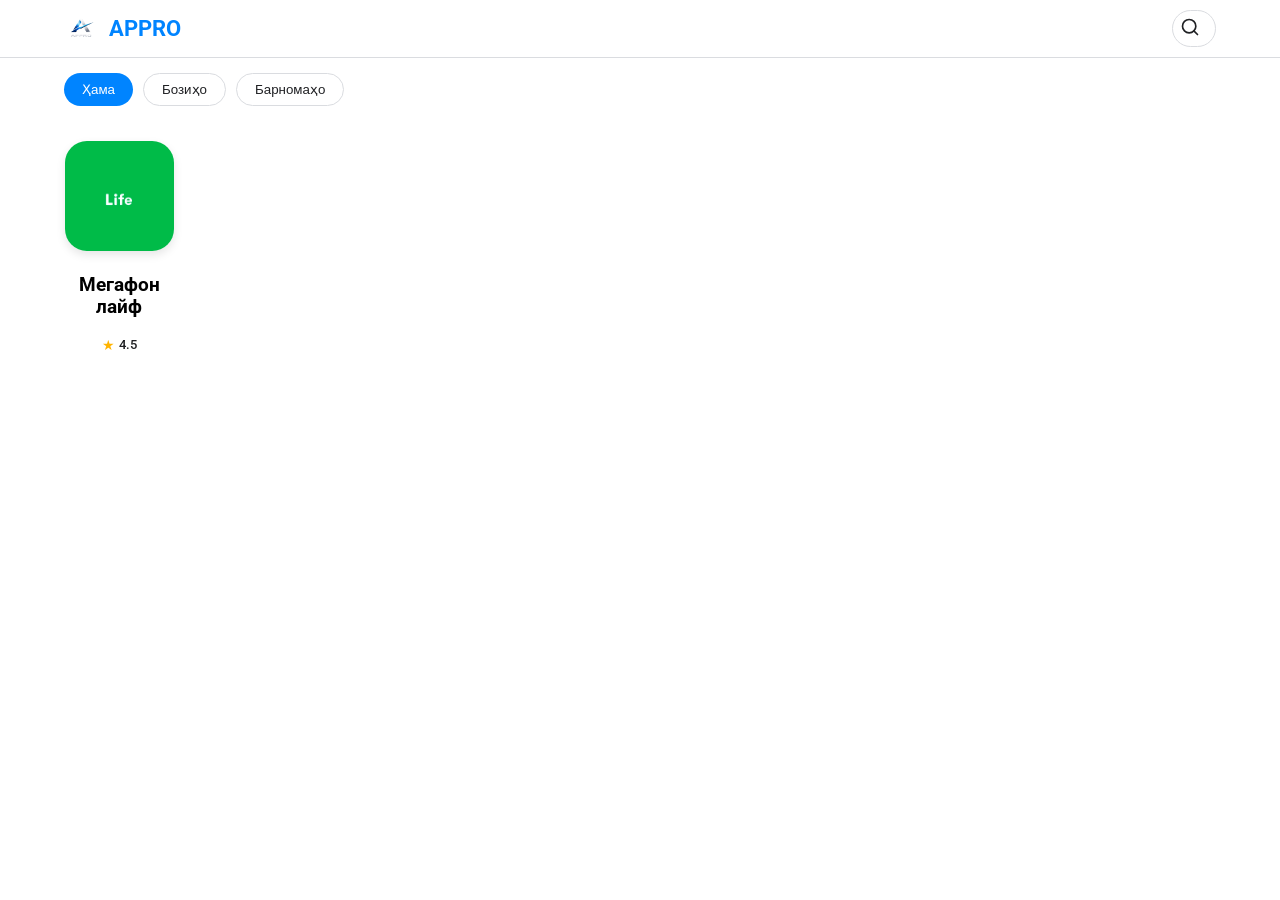
<file: index.html>
<!DOCTYPE html>
<html lang="tg">
<head>
    <meta charset="UTF-8">
    <meta name="viewport" content="width=device-width, initial-scale=1.0">
    <title>APPRO - Store</title>
    <link rel="stylesheet" href="style.css">
    <link href="https://fonts.googleapis.com/css2?family=Roboto:wght@400;500;700&display=swap" rel="stylesheet">
    <link rel="icon" type="image/png" href="assets/logo.png">
</head>
<body>

    <nav class="navbar">
        <div class="logo" onclick="location.href='index.html'">
            <img src="assets/logo.png" alt="APPRO">
            <span>APPRO</span>
        </div>
        <div class="search-container">
    <input type="text" id="searchInput" placeholder="Search">
    <button id="searchBtn">
        <svg width="20" height="20" viewBox="0 0 24 24" fill="none" stroke="currentColor" stroke-width="2" stroke-linecap="round" stroke-linejoin="round">
            <circle cx="11" cy="11" r="8"></circle>
            <line x1="21" y1="21" x2="16.65" y2="16.65"></line>
        </svg>
    </button>
</div>

    </nav>

    <div class="categories">
        <button class="cat-btn active" data-category="all">Ҳама</button>
        <button class="cat-btn" data-category="Games">Бозиҳо</button>
        <button class="cat-btn" data-category="Apps">Барномаҳо</button>
    </div>

    <main class="app-grid" id="appGrid"></main>

    <script src="js/main.js" type="module"></script>
</body>
</html>
</file>
<file: style.css>
:root {
    --bg: #ffffff; --text: #202124; --primary: #0084ff;
    --card: #ffffff; --border: #dadce0; --nav-bg: #ffffff;
}

@media (prefers-color-scheme: dark) {
    :root {
        --bg: #000000; --text: #f1f5f9;
        --card: #111111; --border: #333333; --nav-bg: #000000;
    }
}

body { font-family: 'Roboto', sans-serif; margin: 0; transition: 0.3s; background: var(--bg); }

.navbar {
    display: flex; justify-content: space-between; align-items: center;
    padding: 10px 5%; background: var(--nav-bg); border-bottom: 1px solid var(--border);
    position: sticky; top: 0; z-index: 100;
}

.logo { display: flex; align-items: center; gap: 10px; cursor: pointer; }
.logo img { height: 35px; width: 35px; border-radius: 8px; }
.logo span { font-size: 22px; font-weight: bold; color: var(--primary); }

.search-container {
    display: flex; flex-direction: row-reverse; align-items: center;
    background: var(--card); border: 1px solid var(--border);
    border-radius: 20px; padding: 5px; width: 32px; transition: 0.4s; overflow: hidden;
}
.search-container.active { width: 195px; }
#searchInput { border: none; background: transparent; outline: none; width: 0; color: var(--text); }
.search-container.active #searchInput { width: 100%; padding: 0 10px; }
#searchBtn { background: none; border: none; cursor: pointer; color: var(--text); }

.categories { display: flex; gap: 10px; padding: 15px 5%; overflow-x: auto; }
.cat-btn { padding: 8px 18px; border-radius: 20px; border: 1px solid var(--border); background: var(--card); color: var(--text); cursor: pointer; }
.cat-btn.active { background: var(--primary); color: white; border: none; }

.app-grid { display: grid; grid-template-columns: repeat(auto-fill, minmax(100px, 2fr)); gap: 20px; padding: 20px 5%; }
.app-card { cursor: pointer; text-align: center; }
.app-card img { width: 99%; border-radius: 20%; box-shadow: 0 4px 10px rgba(0,0,0,0.1); }

/* Detail Page Styles */
.detail-page { padding: 20px 5%; }
.app-header { display: flex; align-items: center; gap: 20px; margin-bottom: 20px; }
.app-header img { width: 100px; height: 100px; border-radius: 22px; }
.download-btn { display: block; background: var(--primary); color: white; text-align: center; padding: 12px; border-radius: 10px; text-decoration: none; font-weight: bold; margin: 20px 0; }

.screenshots-container {
    display: flex; gap: 10px; overflow-x: auto; padding: 10px 0; scrollbar-width: none;
}
.screenshot-item { width: 180px; height: 320px; border-radius: 15px; object-fit: cover; flex-shrink: 0; border: 1px solid var(--border); }
.back-link { text-decoration: none; color: var(--primary); display: block; margin-bottom: 15px; }
/* Рейтинги зебо дар саҳифаи асосӣ */
.rating {
    display: flex;
    align-items: center;
    justify-content: center;
    gap: 4px;
    font-size: 13px;
    font-weight: 500;
    color: var(--text);
    margin-top: 5px;
}

.rating::before {
    content: "★";
    color: #ffb400; /* Ранги тиллоӣ */
    font-size: 14px;
}

/* Стили Мегабайт ва маълумоти иловагӣ дар Details */
.app-meta {
    display: flex;
    justify-content: space-around;
    padding: 15px 0;
    border-top: 1px solid var(--border);
    border-bottom: 1px solid var(--border);
    margin: 20px 0;
}

.meta-item {
    text-align: center;
}

.meta-value {
    font-weight: bold;
    font-size: 16px;
    display: block;
}

.meta-label {
    font-size: 12px;
    opacity: 0.6;
}
/* Инро ба style.css илова кун */
.download-btn:active {
    opacity: 0.7;
    transform: scale(0.98); /* Вақте пахш мекунӣ, кнопка каме хурд мешавад */
}
/* Аниматсияи пахши тугма */
.download-btn {
    transition: all 0.2s ease;
    cursor: pointer;
    box-shadow: 0 4px 15px rgba(0, 132, 255, 0.3);
}

.download-btn:active {
    transform: scale(0.95); /* Кнопка каме хурд мешавад */
    background-color: #0056b3; /* Рангаш каме тира мешавад */
    box-shadow: 0 2px 5px rgba(0, 0, 0, 0.2);
}

/* Эффекти боршавии суратҳо (Skeleton effect) */
.screenshot-item {
    background: #e0e0e0;
    transition: opacity 0.3s;
}
/* Ин кодро дар style.css мон, то одам экранро бо ангушт калон-хурд (zoom) карда натавонад */
</file>
